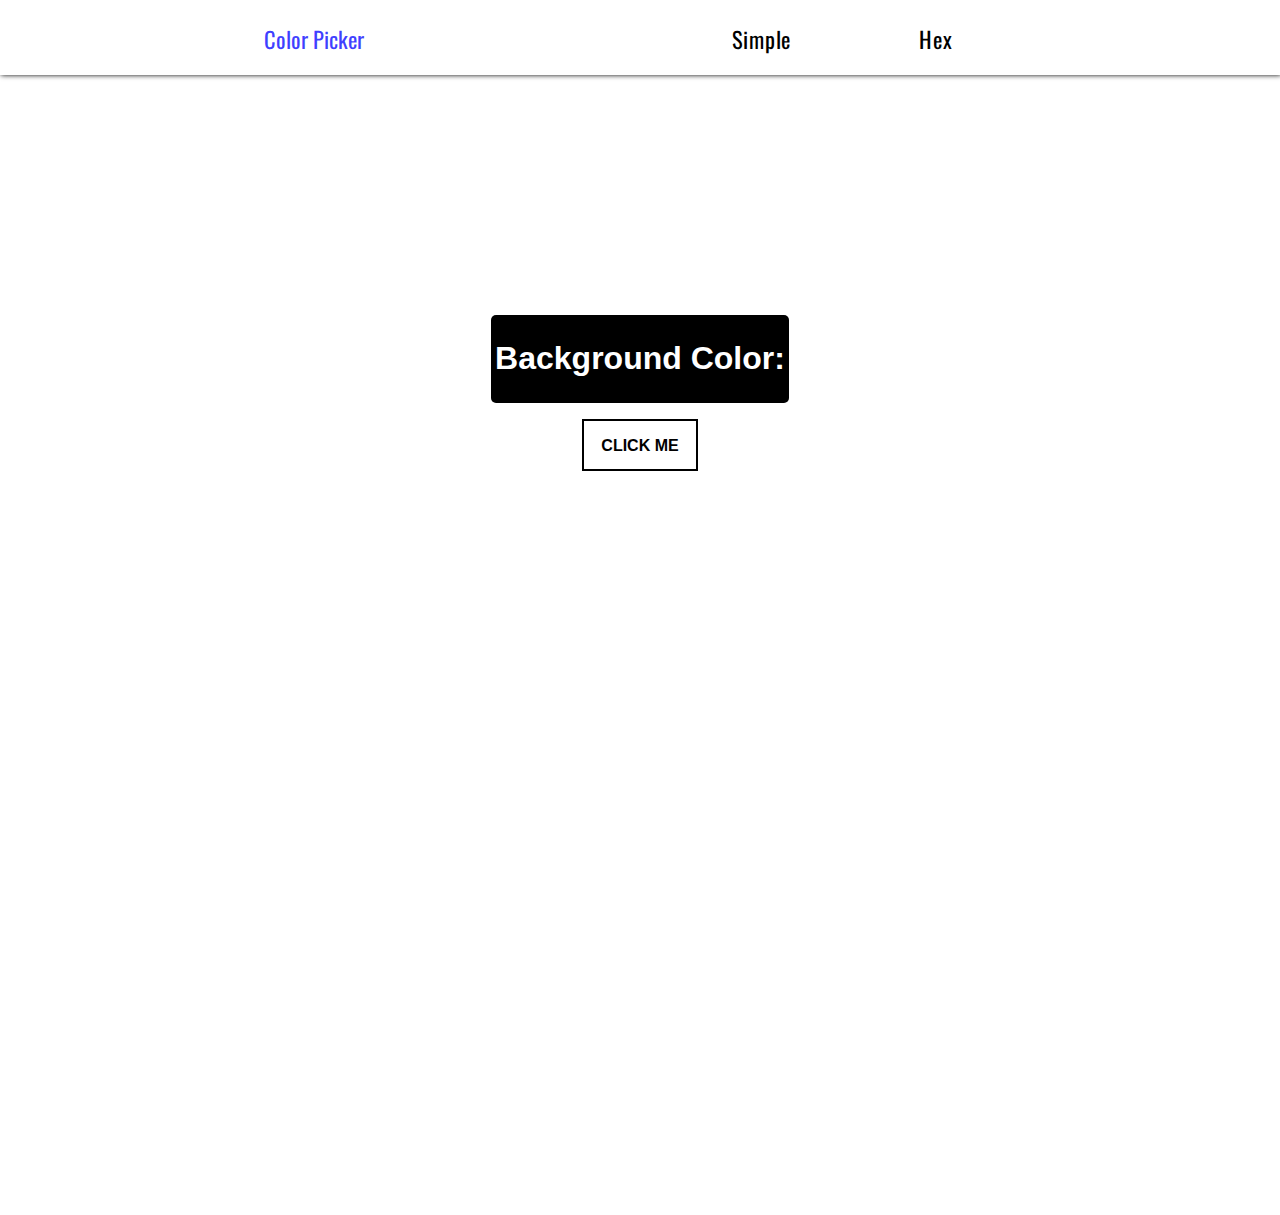
<file: color-picker/index.html>
<!DOCTYPE html>
<html lang="en">
<head>
    <meta charset="UTF-8">
    <meta http-equiv="X-UA-Compatible" content="IE=edge">
    <meta name="viewport" content="width=device-width, initial-scale=1.0">
    <title>Color Picker</title>
    <link rel="stylesheet" href="index.css">
    <link rel="stylesheet" href="https://fonts.googleapis.com/css?family=Oswald:wght@500&Karla:ital,wght@1,500&display=swap">
</head>
<body>
    <nav>
        <p>Color Picker</p>
        <ul type="none">
            <li><a href="index.html">Simple</a></li>
            <li><a href="hex.html">Hex</a></li>
        </ul>
    </nav>
    <main class="main">
        <div class="container">
            <div class="text-container">
                <h1>Background Color: <span id="color"></span></h1>
            </div>
            <div class="button" id="btn" onclick="colorChange()">
                CLICK ME
            </div>
        </div>
    </main>
    <script src="./index.js"></script>
</body>
</html>
</file>
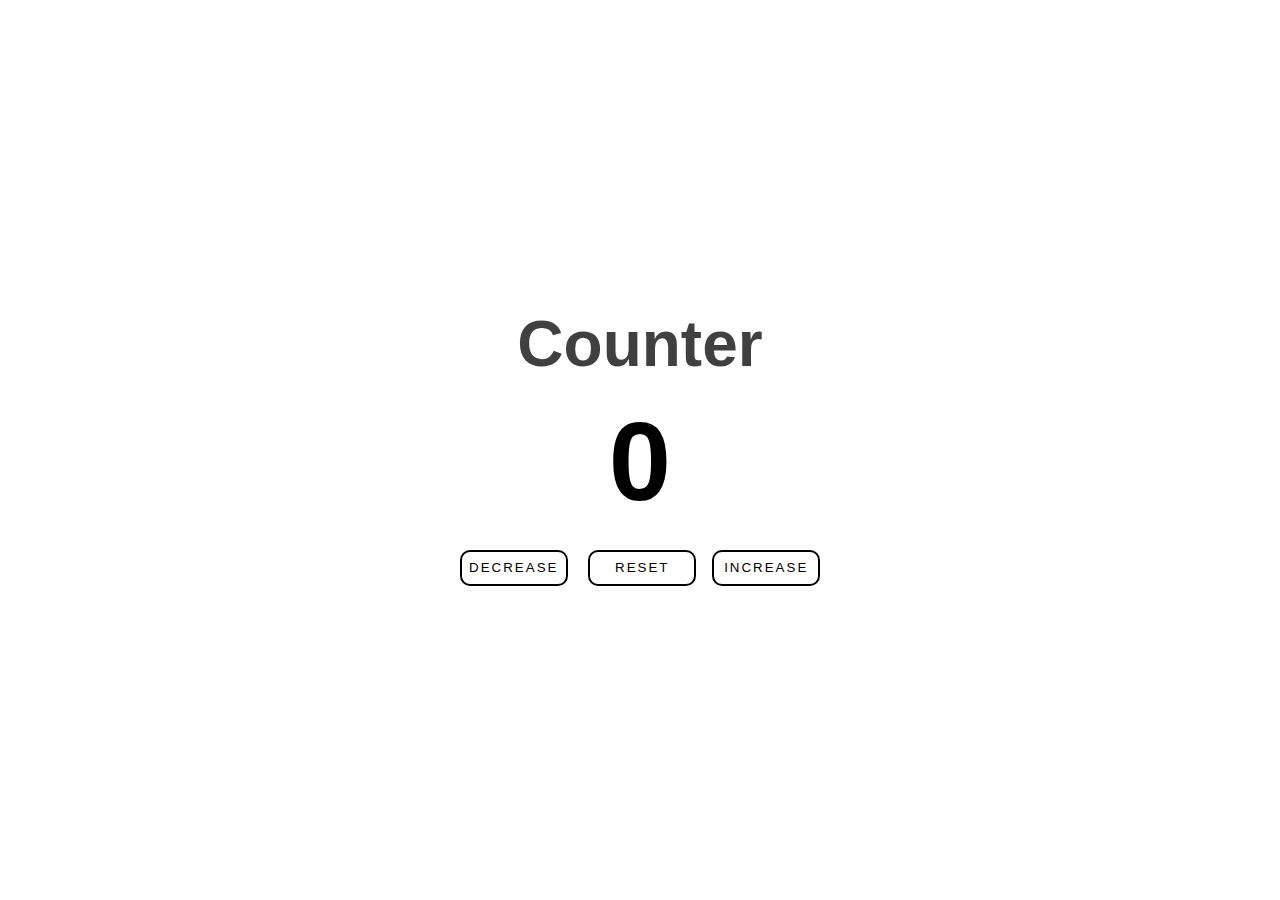
<file: counter/index.html>
<!DOCTYPE html>
<html lang="en">
  <head>
    <meta charset="UTF-8" />
    <meta http-equiv="X-UA-Compatible" content="IE=edge" />
    <meta name="viewport" content="width=device-width, initial-scale=1.0" />
    <title>Counter</title>
    <link rel="stylesheet" href="index.css" />
  </head>
  <body>
    <main>
      <div class="container">
        <div class="heading"><h1>Counter</h1></div>
        <div class="count"><p id="count">0</p></div>
        <div class="buttons">
          <button class="btn" id="btn1" onclick="decreaseCount()">Decrease</button>
          <button class="btn" id="btn2" onclick="resetCount()">Reset</button
          ><button class="btn" id="btn3" onclick="increaseCount()">Increase</button>
        </div>
      </div>
    </main>
    <script src="./index.js"></script>
  </body>
</html>
</file>
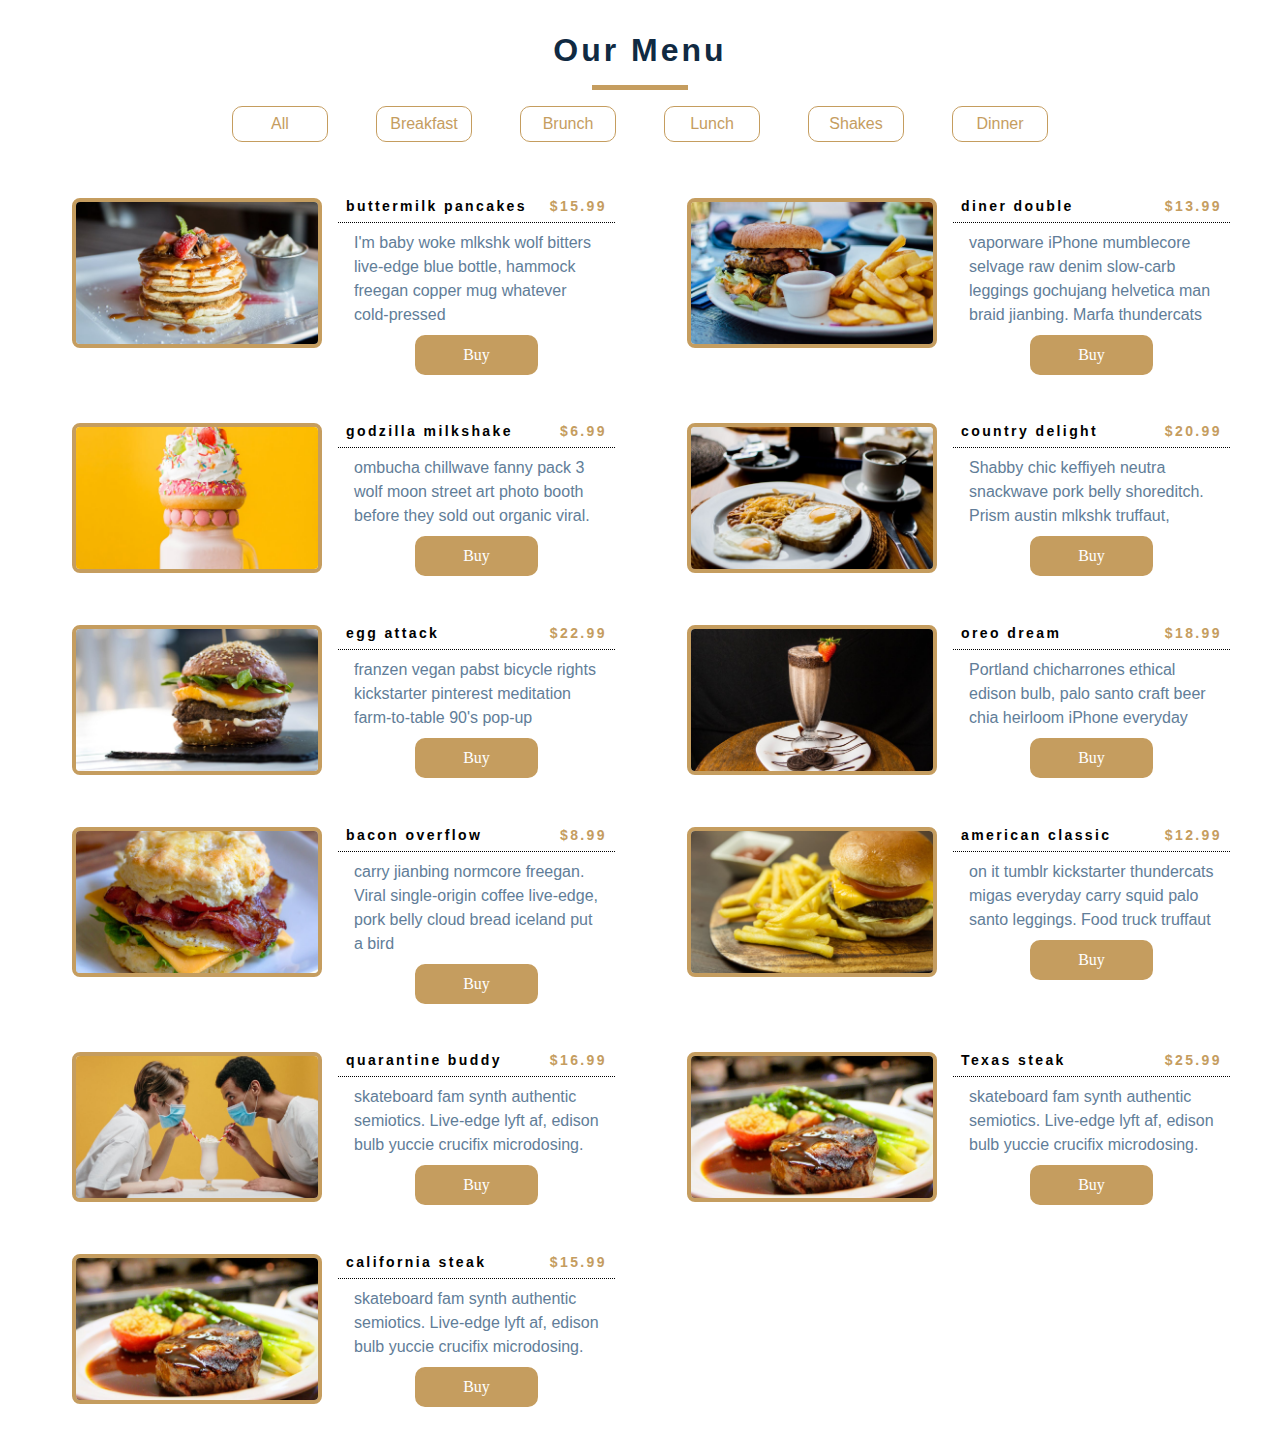
<file: menu/index.html>
<!DOCTYPE html>
<html lang="en">
  <head>
    <meta charset="UTF-8" />
    <meta http-equiv="X-UA-Compatible" content="IE=edge" />
    <meta name="viewport" content="width=device-width, initial-scale=1.0" />
    <title>Document</title>
    <link rel="stylesheet" href="index.css" />
  </head>
  <body>
    <main>
      <div class="menu-container">
        <div class="heading">
          <h1>Our Menu</h1>
          <div class="underline"></div>
        </div>
        <div class="button-container">
          <button id="all">All</button>
          <button id="breakfast">Breakfast</button>
          <button id="brunch">Brunch</button>
          <button id="lunch">Lunch</button>
          <button id="shakes">Shakes</button
          ><button id="dinner">Dinner</button>
        </div>
        <div id="item-container">
          
        </div>
        
      </div><div class="buyitem">
            <h1 id="heading"></h1>
            
        </div>
    </main>
    <script src="./index.js"></script>
  </body>
</html>
</file>
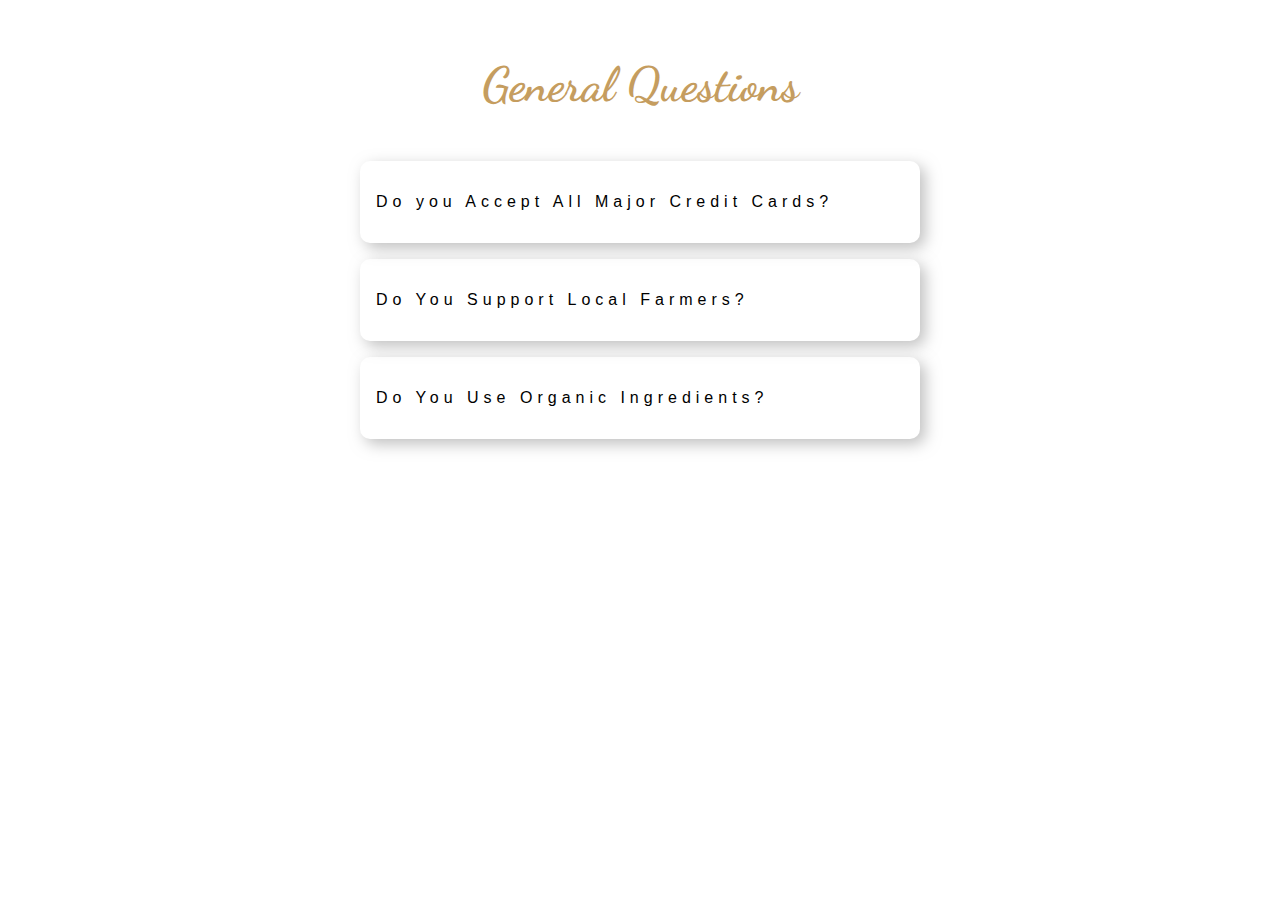
<file: questions/index.html>
<!DOCTYPE html>
<html lang="en">
<head>
    <meta charset="UTF-8">
    <meta http-equiv="X-UA-Compatible" content="IE=edge">
    <meta name="viewport" content="width=device-width, initial-scale=1.0">
    <title>Document</title>
    <link rel="stylesheet" href="index.css">
    <link rel="stylesheet" href="https://cdnjs.cloudflare.com/ajax/libs/font-awesome/6.1.1/css/all.min.css" integrity="sha512-KfkfwYDsLkIlwQp6LFnl8zNdLGxu9YAA1QvwINks4PhcElQSvqcyVLLD9aMhXd13uQjoXtEKNosOWaZqXgel0g==" crossorigin="anonymous" referrerpolicy="no-referrer" />
    <link href="https://fonts.googleapis.com/css2?family=Dancing+Script&display=swap" rel="stylesheet">
</head>
<body>
    <main>
        <div class="container">
            <h1>General Questions</h1>
            <div class="question-container"><div class="question">Do you Accept All Major Credit Cards?<i class="fa-regular fa-square-plus btn"></i>
            </div>
                <div class="answer">Lorem, ipsum dolor sit amet consectetur adipisicing elit. Vitae nihil voluptate modi aut! Ad quod, aperiam aspernatur minima, recusandae ullam quaerat odio officiis excepturi cum itaque! Vel commodi beatae natus?</div></div>
            <div class="question-container"><div class="question">Do You Support Local Farmers?<i class="fa-regular fa-square-plus btn"></i>
            </div>
                <div class="answer">
                    Lorem ipsum dolor sit amet, consectetur adipisicing elit. Possimus ea, quasi ducimus necessitatibus aspernatur saepe impedit, voluptate ab unde commodi nihil, maxime illo sunt omnis non aliquam maiores veniam tenetur?
                </div></div>
            <div class="question-container"><div class="question">Do You Use Organic Ingredients?<i class="fa-regular fa-square-plus btn"></i>
            </div>
                <div class="answer">
                    Lorem ipsum dolor sit amet consectetur adipisicing elit. Veniam dignissimos sint quibusdam ducimus non eos consequatur modi dolorem culpa dicta dolorum laborum nobis nam sed, odit autem. Facere, repellendus obcaecati?
                </div></div>
        </div>
    </main>
    <script src="index.js"></script>
</body>
</html>
</file>
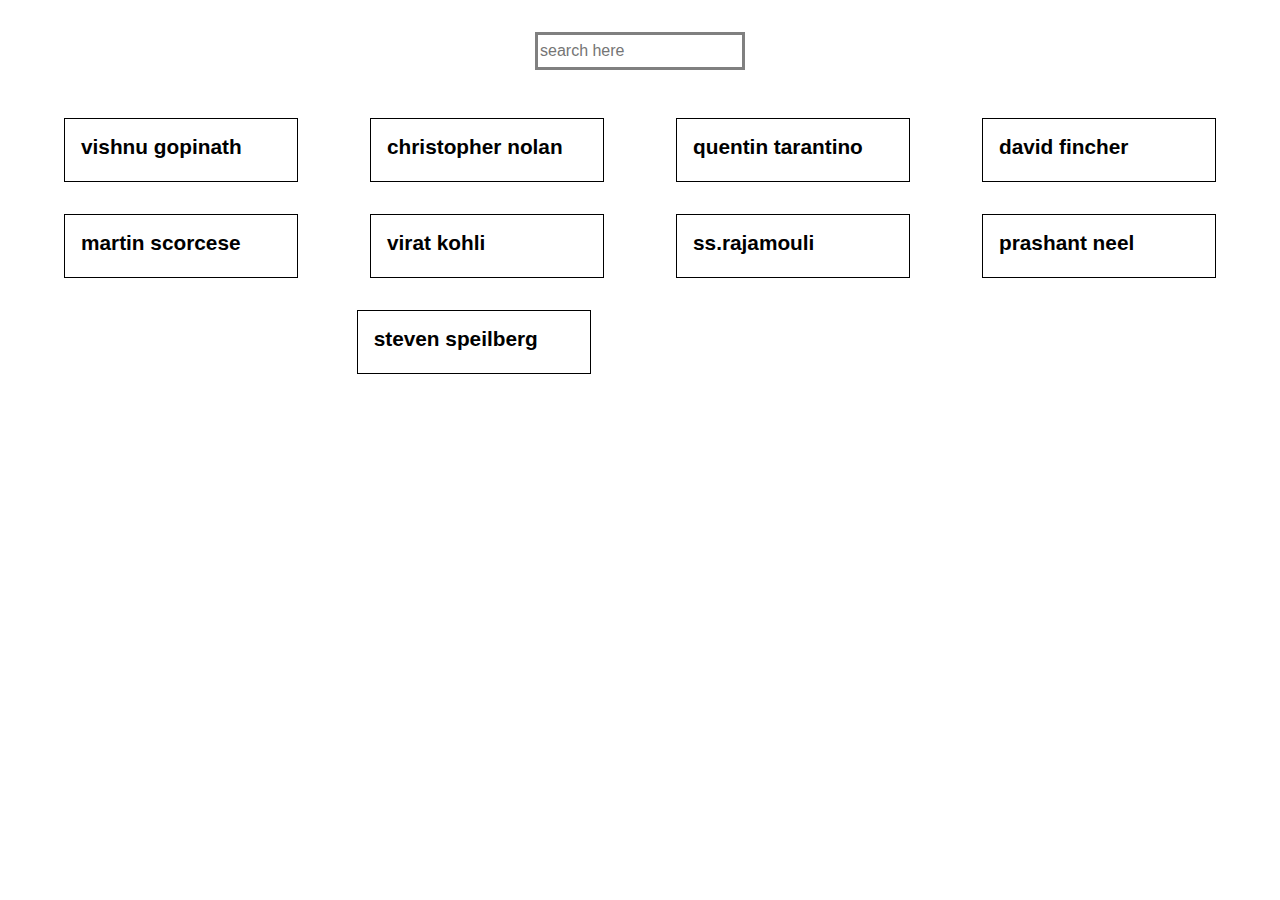
<file: search_bar/index.html>
<!DOCTYPE html>
<html lang="en">
<head>
    <meta charset="UTF-8">
    <meta http-equiv="X-UA-Compatible" content="IE=edge">
    <meta name="viewport" content="width=device-width, initial-scale=1.0">
    <title>Document</title>
    <link rel="stylesheet" href="index.css">
</head>
<body>
    <input type="text" placeholder="search here" id="input">
    <div class="container">
        <div class="box">vishnu gopinath</div>
        <div class="box">christopher nolan</div>
        <div class="box">quentin tarantino</div>
        <div class="box">david fincher</div>
        <div class="box">martin scorcese</div>
        <div class="box">virat kohli</div>
        <div class="box">ss.rajamouli</div>
        <div class="box">prashant neel</div>
        <div class="box">steven speilberg</div>
    </div>
    <script src="index.js"></script>
</body>
</html>
</file>
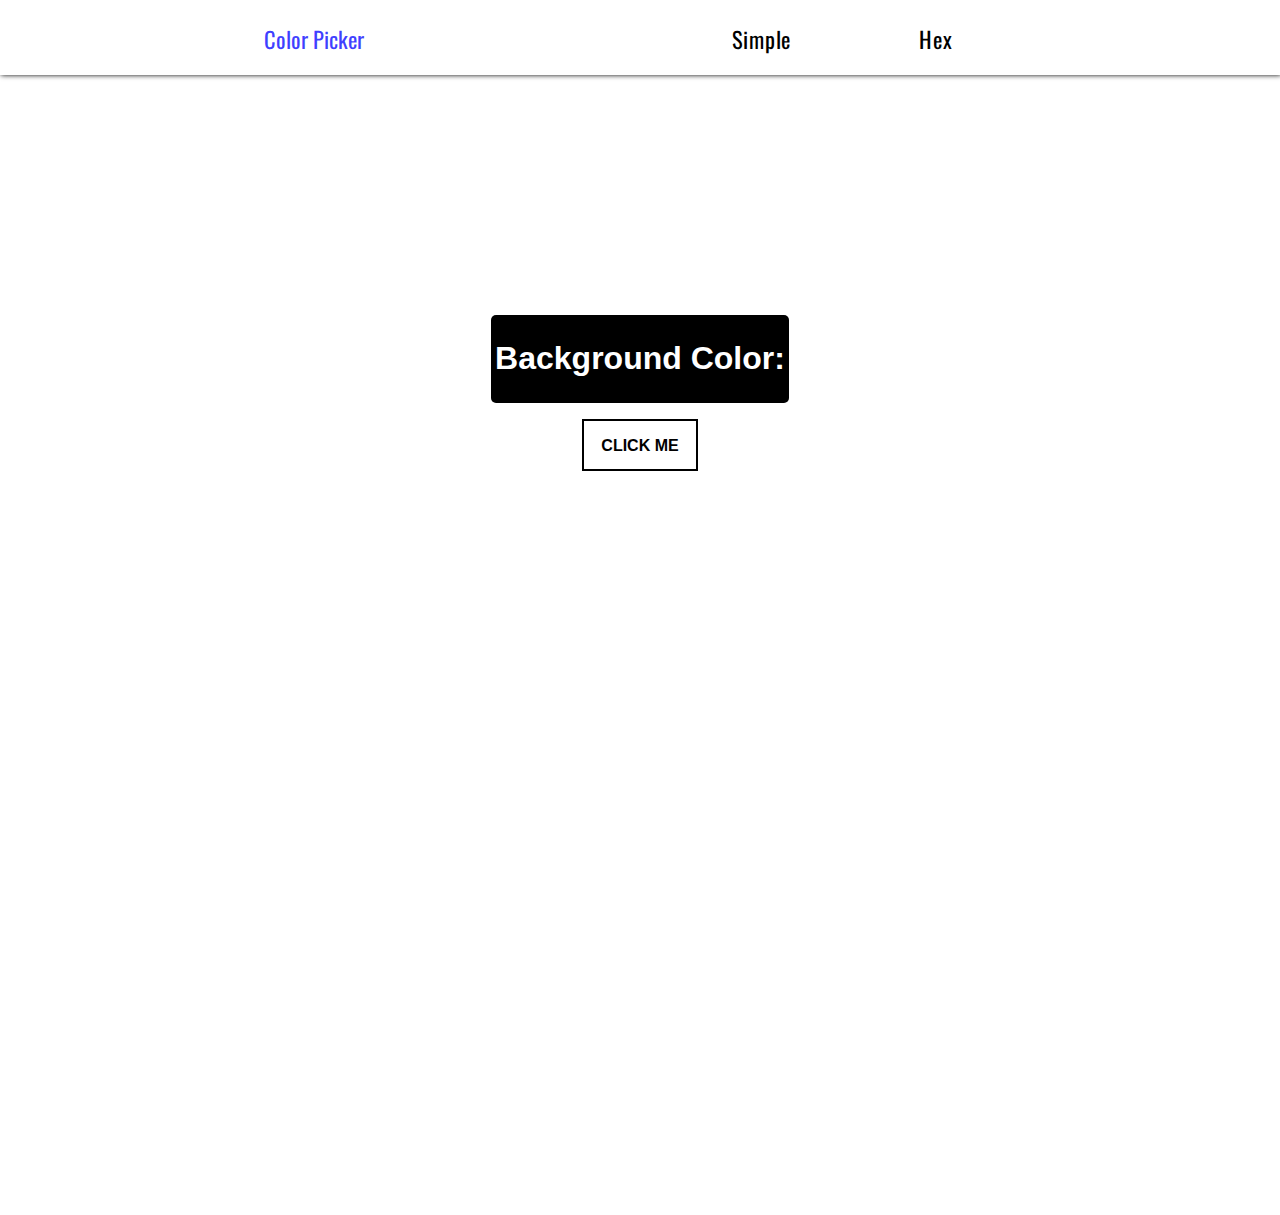
<file: color-picker/hex.html>
<!DOCTYPE html>
<html lang="en">
<head>
    <meta charset="UTF-8">
    <meta http-equiv="X-UA-Compatible" content="IE=edge">
    <meta name="viewport" content="width=device-width, initial-scale=1.0">
    <title>Color Picker</title>
    <link rel="stylesheet" href="index.css">
    <link rel="stylesheet" href="https://fonts.googleapis.com/css?family=Oswald:wght@500&Karla:ital,wght@1,500&display=swap">
</head>
<body>
    <nav>
        <p>Color Picker</p>
        <ul type="none">
            <li><a href="index.html">Simple</a></li>
            <li><a href="hex.html">Hex</a></li>
        </ul>
    </nav>
    <main>
        <div class="container">
            <div class="text-container">
                <h1>Background Color: <span id="color"></span></h1>
            </div>
            <div class="button" id="btn" onclick="colorChange()">
                CLICK ME
            </div>
        </div>
    </main>
    <script src="./hex.js"></script>
</body>
</html>
</file>
<file: color-picker/index.css>
body{
    margin: 0;
    padding: 0;
    box-sizing: border-box;
    overflow: hidden;
}
nav,ul{
    display: flex;
    justify-content: space-evenly;
    font-size: 1.4rem;
    font-family: 'Oswald',sans-serif;
}
nav{
    width: 100%;
    height: 75px;
    box-shadow: 1px 0px 5px black;
    color: hsl(240, 100%, 50%,.75);
    background-color: white ;
}
a{
    padding: 0rem 4rem;
    text-decoration: none;
    color: black;
    letter-spacing: 0.75px;
}
a:hover{
    color: rgb(0, 0, 0,0.5);
}
main{
    display: flex;
    min-height: 100vh;
    justify-content: center;
    margin-top: 15rem;
    font-family: 'Karla', sans-serif;
    text-align: center;
}
.text-container{
    color: white;
    background-color: black;
    padding: 0.25rem;
    border-radius: 5px;
}
.button{
    width:5rem;
    height: 1rem;
    border: 2px solid;
    font-weight: 600;
    padding: 1rem;
    background-color: transparent;
    margin:auto;
    cursor: pointer;
    user-select: none;
    margin-top: 1rem;
}
.button:hover{
    background-color: black;
    color: white;
}
</file>
<file: counter/index.css>
*{
    margin: 0;
    padding: 0;
    box-sizing: border-box;
    font-family: 'Roboto',sans-serif;
    transition-duration: 0.4s;
    transition-timing-function: ease-in-out;
}
.container{
    display: flex;
    flex-direction: column;
    gap: 1rem;
}
main{
    min-height: 100vh;
    display: flex;
    justify-content: center;
    align-items: center;
    text-align: center;
}
.heading{
    color: rgb(0, 0, 0,0.75);
    font-size: 2rem;
    letter-spacing: 1;
}
.count{
    font-size: 7rem;
    font-weight: 600;
    transition-duration: 0s;
    transition-timing-function: linear;
}
.btn{
    margin: 0.5rem;
    padding: 0.25rem;
    width: 6rem;
    height: 1.5rem;
    font-family: 'Open Sans',sans-serif;
    background-color: transparent;
    border: 2px solid;
    text-transform: uppercase;
    letter-spacing: 2px;
    box-sizing: content-box;
    border-radius: 10px;
}
.btn:hover{
    background-color: black;
    color: white;
}
</file>
<file: menu/index.css>
*{
    margin: 0;
    padding: 0;
    box-sizing: border-box;
}
#heading{
    font-family: 'Roboto',sans-serif;
    margin: 3rem;
    text-align: center;
    text-transform: capitalize;
    font-size: 3rem;
}
.buybtns{
    width: 50%;
    background-color: #c59d5f;
    margin: auto;
    text-align: center;
    margin-block: 1rem;
    padding: 1rem;
    border-radius: 10px;
    color: white;
    font-size: 1.3rem;
    border: #c59d5f 2px solid;
    cursor: pointer;
}
.buybtns:hover{
    background-color: transparent;
    color: #c59d5f;
}
button{
    user-select: none;
}
main{
    display: flex;
    min-height: 100vh;
    justify-content: center;
}
.buyitem{
    display: none;
    max-width: 560px;
    width: 100%;
}
.menu-container{
    width:90%;
}
.heading h1{
    font-family:'Roboto',sans-serif ;
    letter-spacing: 3px;
    color: hsl(209, 61%, 16%);
    text-align: center;
    padding: 1rem 0;
}
.heading{
    padding: 1rem;
}
#item-container{
    display: flex;
    flex-wrap: wrap;
    justify-content: space-between;
    max-width: 1190px;
    width: 95vw;
    margin: auto;
}
.underline{
    border-bottom: 5px #c59d5f solid  ;
    width: 6rem;
    margin: auto;
}
.item-image{
    height: 150px;
    width:250px;
    object-fit: cover;
    border: 4px solid #c59d5f ;
    border-radius: 0.5rem;
}
.buy{
    padding: 0.5rem 0.6rem;
    width: 40%;
    margin: auto;
    text-align: center;
    color: white;
    background-color: #c59d5f;
    border: #c59d5f solid;
    cursor: pointer;
    border-radius: 10px;
}
.buy:hover{
    background-color: transparent;
    color: #c59d5f;
}
.item-title{
    font-family: 'Roboto',sans-serif;
    letter-spacing: 0.15rem;
    border-bottom: 1px black dotted;
    display: flex;
    justify-content: space-between;
    margin: 0 1rem;
    font-size: 0.875rem;
    padding:  0 0.5rem 0.5rem;
}
.price{
    color: #c59d5f;
}
.description{
    color: hsl(210, 22%, 49%);
    font-family: 'Open Sans',sans-serif;
    padding:0.5rem 2rem;
    line-height: 1.5;
}
.item{
    display: flex;
    justify-content: space-between;
    max-width: 40rem;
    width: 575px;
    padding: 0.5rem;
    margin-block: 1rem;
}
.button-container{
    display: flex;
    width: 100%;
    justify-content: center;
    gap: 3rem;
    padding-bottom:  2rem;;
}
.button-container button{
    background: transparent;
    font-family: 'Roboto',sans-serif;
    cursor: pointer;
    width:6rem;
    padding: 0.5rem;
    border: 1px solid #c59d5f;
    font-size: 1rem;
    border-radius: 10px;
    color: #c59d5f;
}
.button-container button:hover{
    background-color: #c59d5f;
    color: white;
    box-shadow: 1px 1px 5px hsl(0, 0%, 50%,0.5);
    transition: all 0.4s ease-in-out;
}
@media (max-width:1234px){
    #item-container{
        grid-template-columns: auto;
        justify-content: center;
    }
}
@media (max-width:720px){
    .item{
        flex-direction: column;
    }
    .item-image{
        width: 100%;
        height: 250px;
    }
    .button-container{
        gap: 0.5rem;
        margin: 1rem;
    }
    .item-text{
        width: 100%;
        text-align: left;
        margin: 1rem 0;
    }
    main{
        justify-content: flex-start;
    }
}
</file>
<file: questions/index.css>
.question-container{
    box-sizing: border-box;
    border-radius: 10px;
    padding: 1rem;
    margin: 1rem ;
    box-shadow: 5px 5px 15px hsl(0, 0%, 50%,0.5);
    width: 75vw;
    max-width: 560px;
    position: relative;
}
main{
    min-height: 100vh;
    display: flex;
    justify-content: center;
}
h1{
    color: #c59d5f;
    font-family: "Dancing Script",cursive;
    font-size: 3rem;
    text-align: center;
    padding: 1rem;
}
.question{
    font-family: 'Open Sans',sans-serif;
    letter-spacing: 5px;
    padding: 1rem 0;
}
.answer{
    font-family: 'Roboto',sans-serif;
    color: grey;
    height: 0;
    overflow: hidden;
    transition: all 0.5s ease-in;
}
.question i{
    font-size: 1.5rem;
    color: #c59d5f;
    cursor: pointer;
    position: absolute;
    right: 1rem;
    top: 2rem;
}
.show-answer{
    height:4rem;
    padding: 1rem 0;
    border-top: 1px solid;
}
.button-click{
    transform: rotate(90deg);
}
.minus{
    display: none;
    visibility: hidden
}
</file>
<file: search_bar/index.css>
.box{
    border: 1px solid;
    width: 200px;
    height: 30px;
    margin: 1rem;
    font-family: 'Lato',sans-serif;
    font-size: 1.3rem;
    font-weight: 600;
    padding: 1rem;;
}
.container{
    display: flex;
    flex-wrap: wrap;
    justify-content: space-evenly;
}
input{
    display:block;
    margin: auto;
    margin-block: 2rem;
    height: 30px;
    width: 200px;
    font-size: 1rem;
    font-family: 'Open Sans',sans-serif;
    border: 3px solid rgb(128, 128, 128);
}
input:focus{
   color: rgb(59, 59, 137);
   font-weight: 600;
}
</file>
